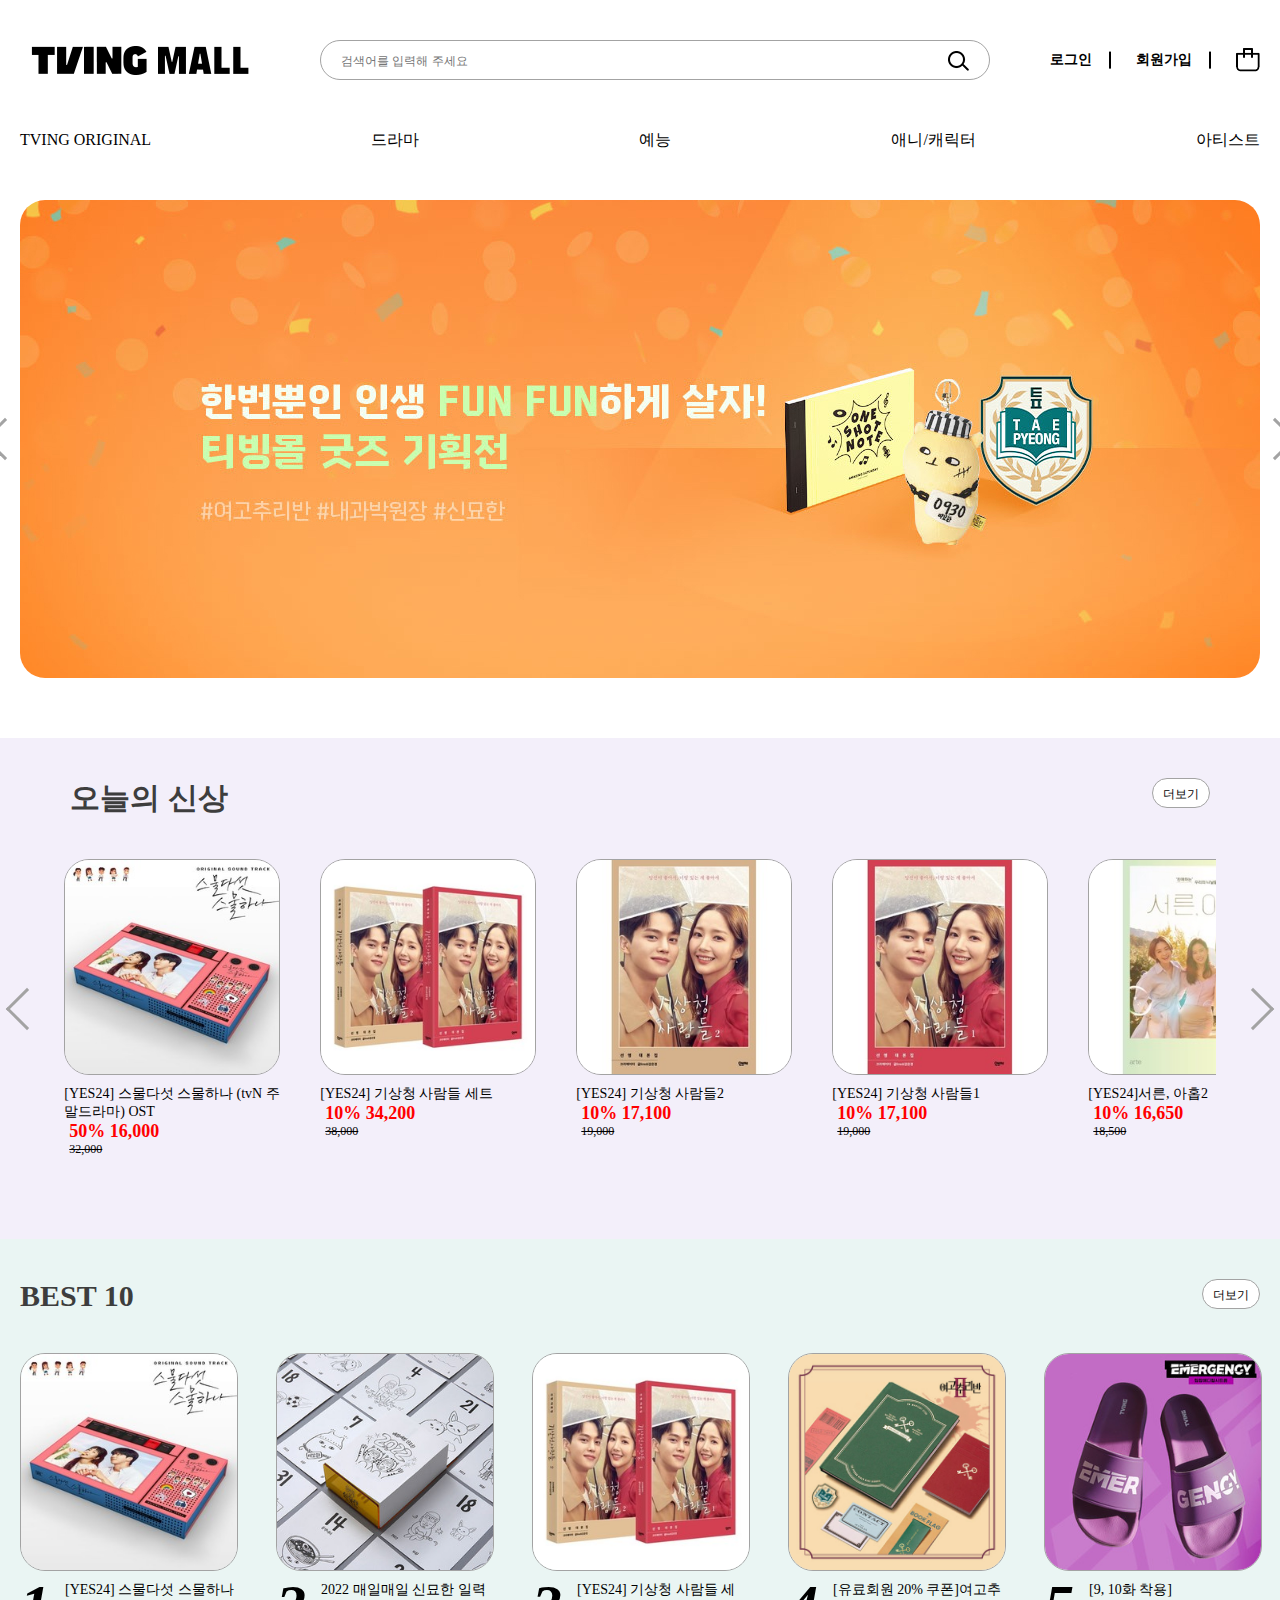
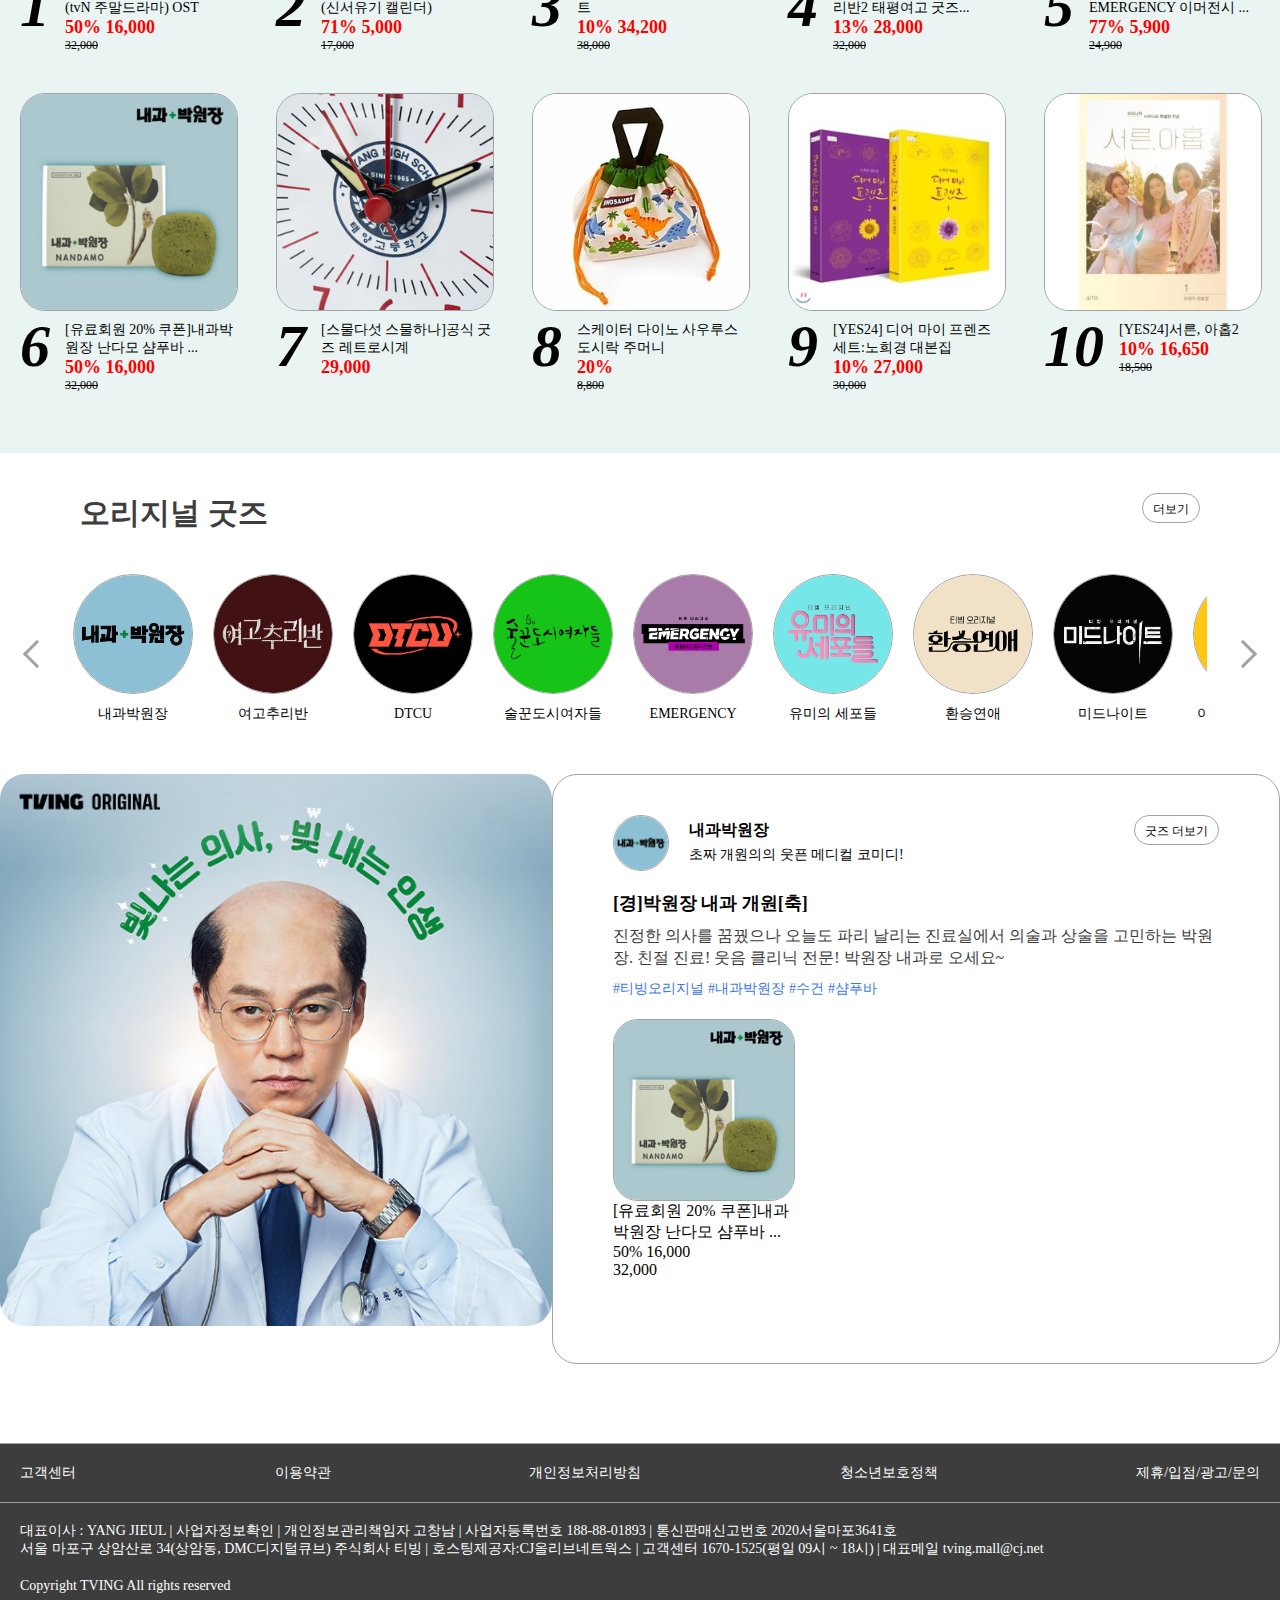
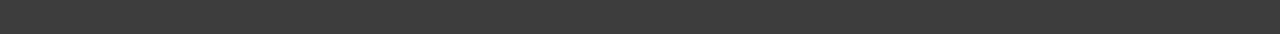
<file: index.html>
<!DOCTYPE html>
<html lang="en">

<head>
  <meta charset="UTF-8">
  <meta http-equiv="X-UA-Compatible" content="IE=edge">
  <meta name="viewport" content="width=device-width, initial-scale=1.0">
  <title>tvingmall</title>
  <script src="js/index.js" defer></script>
  <script src="js/jq_header.js" defer></script>
  <script src="js/jquery-3.6.0.min.js"></script>
  <link rel="stylesheet" href="css/pages/index.css">
</head>

<body>
  <div id="wrap">
    <div class="header">
      <div class="top-nav">
        <div class="top-header">
          <h1 class="logo"><a href="index.html"><img src="img/logo.png" alt="logo"></a></h1>
          <form action="#" method="post" id="searchForm">
            <div class="search">
              <input type="text" name="userSearch" class="userSearch" placeholder="검색어를 입력해 주세요">
              <button class="chBtn" type="submit"></button>
              <!-- <input type="button" value="검색" class="chBtn">                 -->
            </div>
          </form>
          <div class="goto">
            <ul>
              <li><a href="login.html">로그인</a></li>
              <li><a href="join.html">회원가입</a></li>
              <li><a href="#"><img src="img/icon_cart.png" alt="list"></a></li>
            </ul>
          </div>
        </div>
      </div>
      <div class="bottom-nav">
        <div class="bottom-header">
          <div class="gnb">
            <ul>
              <li>
                <a href="">TVING ORIGINAL</a>
                <ul class="sub">
                  <li><a href="#">술꾼도시여자들</a></li>
                  <li><a href="#">환승연애</a></li>
                  <li><a href="#">스프링캠프</a></li>
                  <li><a href="#">여고추리반</a></li>
                  <li><a href="#">ALL</a></li>
                </ul>
              </li>
              <li>
                <a href="">드라마</a>
                <ul class="sub">
                  <li><a href="#">멜랑꼴리아</a></li>
                  <li><a href="#">어사와조이</a></li>
                  <li><a href="#">갯마을 차차차</a></li>
                  <li><a href="#">사랑의 불시착</a></li>
                  <li><a href="#">ALL</a></li>
                </ul>
              </li>
              <li>
                <a href="">예능</a>
                <ul class="sub">
                  <li><a href="#">라켓보이즈</a></li>
                  <li><a href="#">DTCU</a></li>
                  <li><a href="#">윤스테이</a></li>
                  <li><a href="#">유퀴즈온더블럭</a></li>
                  <li><a href="#">ALL</a></li>
                </ul>
              </li>
              <li>
                <a href="">애니/캐릭터</a>
                <ul class="sub">
                  <li><a href="#">겨울왕국</a></li>
                  <li><a href="#">도라에몽</a></li>
                  <li><a href="#">라인프렌즈</a></li>
                  <li><a href="#">신비아파트</a></li>
                  <li><a href="#">ALL</a></li>
                </ul>
              </li>
              <li>
                <a href="">아티스트</a>
                <ul class="sub">
                  <li><a href="#">KCON:TACT3</a></li>
                  <li><a href="#">BTS</a></li>
                  <li><a href="#">내일은 미스터트롯</a></li>
                  <li><a href="#">양준일</a></li>
                  <li><a href="#">ALL</a></li>
                </ul>
              </li>
            </ul>
          </div>





        </div>
        <div class="bottom-back"></div>
      </div>
    </div>
    <div class="container">
      <div class="inner-container">
        <div class="index-container">
          <div class="sections">
            <div class="section sec1">
              <div class="sec-con">
                <div class="banner-parent">
                  <div class="sec1-btn left">
                    <span class="arrow left"></span>
                  </div>
                  <div class="banner-con">
                    <div class="gallery">
                      <ul>
                        <li></li>
                        <li></li>
                        <li></li>
                      </ul>
                    </div>

                  </div>
                  <div class="sec1-btn right">
                    <span class="arrow right"></span>
                  </div>
                </div>

              </div>
            </div>
            <div class="section sec2">
              <div class="sec-con">
                <div class="sec2-title">
                  <h2>오늘의 신상</h2>
                  <span class="btn">더보기</span>
                </div>
                <div class="sec2-slide">
                  <div class="sec2-btn">
                    <span class="sec2-arrow left"></span>
                  </div>
                  <div class="slide-items">
                    <div class="new-items">
                      <ul>
                        <li>
                          <img src="img/new0.jpg" alt="sec2">
                          <p>[YES24] 스물다섯 스물하나 (tvN 주말드라마) OST</p>
                          <p>50% 16,000</p>
                          <p>32,000</p>
                        </li>
                        <li>
                          <img src="img/new1.jpg" alt="sec2">
                          <p>[YES24] 기상청 사람들 세트</p>
                          <p>10% 34,200</p>
                          <p>38,000</p>
                        </li>
                        <li>
                          <img src="img/new2.jpg" alt="sec2">
                          <p>[YES24] 기상청 사람들2</p>
                          <p>10% 17,100</p>
                          <p>19,000</p>
                        </li>
                        <li>
                          <img src="img/new3.jpg" alt="sec2">
                          <p>[YES24] 기상청 사람들1</p>
                          <p>10% 17,100</p>
                          <p>19,000</p>
                        </li>
                        <li>
                          <img src="img/new4.jpg" alt="sec2">
                          <p>[YES24]서른, 아홉2</p>
                          <p>10% 16,650</p>
                          <p>18,500</p>
                        </li>
                        <li>
                          <img src="img/new5.jpg" alt="sec2">
                          <p>[YES24]서른, 아홉1</p>
                          <p>10% 16,650</p>
                          <p>18,500</p>
                        </li>
                        <li>
                          <img src="img/new6.jpg" alt="sec2">
                          <p>[YES24]싱어게인2 - 무명가수전 OST</p>
                          <p>21% 23,850</p>
                          <p>30,000</p>
                        </li>
                        <li>
                          <img src="img/new7.jpg" alt="sec2">
                          <p>[YES24]슬기로운 의사생활 시즌2 드라마 음악...</p>
                          <p>20% 74,100</p>
                          <p>91,500</p>
                        </li>
                        <li>
                          <img src="img/new8.jpg" alt="sec2">
                          <p>대탈출 타임머신 마그넷 세트</p>
                          <p>20,000</p>
                          <p></p>
                        </li>
                        <li>
                          <img src="img/new9.jpg" alt="sec2">
                          <p>대탈출 타임머신 TIME is GOLD 머그컵(블랙)</p>
                          <p>15,000</p>
                          <p></p>
                        </li>
                        <li>
                          <img src="img/new10.jpg" alt="sec2">
                          <p>[유료회원 20% 쿠폰]내과박원장 난다모 샴푸바+헤어브러쉬 증정</p>
                          <p>50% 16,000</p>
                          <p>32,000</p>
                        </li>
                        <li>
                          <img src="img/new11.jpg" alt="sec2">
                          <p>[유료회원 20% 쿠폰]여고추리반2 태평여고 굿즈 페키지</p>
                          <p>13% 28,000</p>
                          <p>32,000</p>
                        </li>
                        <li>
                          <img src="img/new12.jpg" alt="sec2">
                          <p>여고추리반 새라여고 미스터리 스티커</p>
                          <p>50% 2,000</p>
                          <p>4,000</p>
                        </li>
                        <li>
                          <img src="img/new13.jpg" alt="sec2">
                          <p>[유료회원 10% 쿠폰][EMERGENCY]EMERGENCY...</p>
                          <p>35,000</p>
                          <p></p>
                        </li>
                        <li>
                          <img src="img/new14.jpg" alt="sec2">
                          <p>2022매일매일 신묘한 일력(신서유기 캘린더)</p>
                          <p>71% 5,000</p>
                          <p>17,000</p>
                        </li>
                      </ul>
                    </div>
                  </div>
                  <div class="sec2-btn">
                    <span class="sec2-arrow right"></span>
                  </div>
                </div>
              </div>
            </div>
            <div class="section sec3">
              <div class="sec-con">
                <div class="sec3-title">
                  <h2>BEST 10</h2>
                  <span class="btn">더보기</span>
                </div>
                <div class="best">
                  <ul>
                    <li>
                      <img src="img/best0.jpg" alt="best">
                      <div class="sec3-text">
                        <p>1</p>
                        <div class="item-text">
                          <p>[YES24] 스물다섯 스물하나 (tvN 주말드라마) OST</p>
                          <p>50% 16,000</p>
                          <p>32,000</p>
                        </div>
                      </div>
                    </li>
                    <li>
                      <img src="img/best1.jpg" alt="best">
                      <div class="sec3-text">
                        <p>2</p>
                        <div class="item-text">
                          <p>2022 매일매일 신묘한 일력(신서유기 캘린더)</p>
                          <p>71% 5,000</p>
                          <p>17,000</p>
                        </div>
                      </div>
                    </li>
                    <li>
                      <img src="img/best2.jpg" alt="best">
                      <div class="sec3-text">
                        <p>3</p>
                        <div class="item-text">
                          <p>[YES24] 기상청 사람들 세트</p>
                          <p>10% 34,200</p>
                          <p>38,000</p>
                        </div>
                      </div>
                    </li>
                    <li>
                      <img src="img/best3.jpg" alt="best">
                      <div class="sec3-text">
                        <p>4</p>
                        <div class="item-text">
                          <p>[유료회원 20% 쿠폰]여고추리반2 태평여고 굿즈...</p>
                          <p>13% 28,000</p>
                          <p>32,000</p>
                        </div>
                      </div>
                    </li>
                    <li>
                      <img src="img/best4.jpg" alt="best">
                      <div class="sec3-text">
                        <p>5</p>
                        <div class="item-text">
                          <p>[9, 10화 착용] EMERGENCY 이머전시 ...</p>
                          <p>77% 5,900</p>
                          <p>24,900</p>
                        </div>
                      </div>
                    </li>
                    <li>
                      <img src="img/best5.jpg" alt="best">
                      <div class="sec3-text">
                        <p>6</p>
                        <div class="item-text">
                          <p>[유료회원 20% 쿠폰]내과박원장 난다모 샴푸바 ...</p>
                          <p>50% 16,000</p>
                          <p>32,000</p>
                        </div>
                      </div>
                    </li>
                    <li>
                      <img src="img/best6.jpg" alt="best">
                      <div class="sec3-text">
                        <p>7</p>
                        <div class="item-text">
                          <p>[스물다섯 스물하나]공식 굿즈 레트로시계</p>
                          <p>29,000</p>
                          <p></p>
                        </div>
                      </div>
                    </li>
                    <li>
                      <img src="img/best7.jpg" alt="best">
                      <div class="sec3-text">
                        <p>8</p>
                        <div class="item-text">
                          <p>스케이터 다이노 사우루스 도시락 주머니</p>
                          <p>20%</p>
                          <p>8,800</p>
                        </div>
                      </div>
                    </li>
                    <li>
                      <img src="img/best8.jpg" alt="best">
                      <div class="sec3-text">
                        <p>9</p>
                        <div class="item-text">
                          <p>[YES24] 디어 마이 프렌즈 세트:노희경 대본집</p>
                          <p>10% 27,000</p>
                          <p>30,000</p>
                        </div>
                      </div>
                    </li>
                    <li>
                      <img src="img/best9.jpg" alt="best">
                      <div class="sec3-text">
                        <p>10</p>
                        <div class="item-text">
                          <p>[YES24]서른, 아홉2</p>
                          <p>10% 16,650</p>
                          <p>18,500</p>
                        </div>
                      </div>
                    </li>
                  </ul>
                </div>
              </div>
            </div>
            <div class="section sec4">
              <div class="sec-con">
                <div class="sec4-title">
                  <h2>오리지널 굿즈</h2>
                  <span class="btn">더보기</span>
                </div>
                <div class="sec4-top">
                  <div class="sec4-btn left">
                    <span class="sec4-arrow left"></span>
                  </div>
                  <div class="thum-con">
                    <div class="thum-items">
                      <ul>
                        <li>
                          <img src="img/thum0.png" alt="내과박원장">
                          <p class="title"></p>
                        </li>
                        <li>
                          <img src="img/thum1.png" alt="여고추리반">
                          <p class="title"></p>
                        </li>
                        <li>
                          <img src="img/thum2.png" alt="DTCU">
                          <p class="title"></p>
                        </li>
                        <li>
                          <img src="img/thum3.png" alt="술꾼도시여자들">
                          <p class="title"></p>
                        </li>
                        <li>
                          <img src="img/thum4.png" alt="EMERGENCY">
                          <p class="title"></p>
                        </li>
                        <li>
                          <img src="img/thum5.png" alt="유미의 세포들">
                          <p class="title"></p>
                        </li>
                        <li>
                          <img src="img/thum6.png" alt="환승연애">
                          <p class="title"></p>
                        </li>
                        <li>
                          <img src="img/thum7.png" alt="미드나이트">
                          <p class="title"></p>
                        </li>
                        <li>
                          <img src="img/thum8.png" alt="아이돌받아쓰기대회">
                          <p class="title"></p>
                        </li>
                        <li>
                          <img src="img/thum9.png" alt="샤크">
                          <p class="title"></p>
                        </li>
                      </ul>
                    </div>
                  </div>
                  <div class="sec4-btn right">
                    <span class="sec4-arrow right"></span>
                  </div>
                </div>
                <div class="sec4-bottom">
                  <div class="poster">
                    <img src="img/poster0.jpg" alt="poster">
                  </div>
                  <div class="right-con">
                    <div class="right-title">
                      <div class="title-con">
                        <h3 class="title"><img src="img/thum0.png" alt="title"></h3>
                        <div class="title-text">
                          <p>내과박원장</p>
                          <p>초짜 개원의의 웃픈 메디컬 코미디!</p>
                        </div>
                      </div>
                      <span class="btn">굿즈 더보기</span>
                    </div>
                    <div class="right-text">
                      <p class="con-title">[경]박원장 내과 개원[축]</p>
                      <p class="con-text">진정한 의사를 꿈꿨으나 오늘도 파리 날리는 진료실에서 의술과 상술을 고민하는 박원장. 친절 진료! 웃음 클리닉 전문! 박원장 내과로 오세요~</p>
                      <div class="hashTag">
                        <p class="tag hash1">
                          <span>#티빙오리지널</span>
                          <span>#내과박원장</span>
                          <span>#수건</span>
                          <span>#샴푸바</span>
                        </p>
                        <p class="tag  2">
                          <span>#티빙오리지널</span>
                          <span>#여고추리반</span>
                          <span>#뱃지</span>
                        </p>
                        <p class="tag  3">
                          <span>#DTCU</span>
                          <span>#대탈출</span>
                          <span>#머그컵</span>
                          <span>#텀블러</span>
                          <span>#키링</span>
                        </p>
                        <p class="tag  4">
                          <span>#티빙오리지널</span>
                          <span>#술꾼도시여자들</span>
                          <span>#술도녀</span>
                          <span>#소맥컵</span>
                        </p>
                        <p class="tag  5">
                          <span>#티빙오리지널</span>
                          <span>#EMERGENCY</span>
                          <span>#슬리퍼</span>
                          <span>#맨투맨</span>
                          <span>#후드티</span>
                          <span>#에코백</span>
                        </p>
                        <p class="tag  6">
                          <span>#티빙오리지널</span>
                          <span>#유미의세포들</span>
                          <span>#개구리원피스</span>
                          <span>#스페이스래빗</span>
                          <span>#세안밴드</span>
                        </p>
                        <p class="tag  7">
                          <span>#티빙오리지널</span>
                          <span>#환승연애</span>
                          <span>#디퓨저</span>
                          <span>#반팔티셔츠</span>
                          <span>#폰케이스</span>
                        </p>
                        <p class="tag  8">
                          <span>#티빙오리지널</span>
                          <span>#미드나이트</span>
                          <span>#반팔티셔츠</span>
                          <span>#폰케이스</span>
                        </p>
                        <p class="tag  9">
                          <span>#티빙오리지널</span>
                          <span>#아받대</span>
                          <span>#원샷노트</span>
                          <span>#떡메모지</span>
                          <span>#스티커</span>
                        </p>
                        <p class="tag  10">
                          <span>#티빙오리지널</span>
                          <span>#샤크</span>
                          <span>#티셔츠</span>
                          <span>#버킷햇</span>
                          <span>#폰케이스</span>
                          <span>#에코백</span>
                        </p>

                      </div>
                      
                    </div>
                    <div class="right-items">
                      <div class="right-goods sec4-1">
                        <ul>
                          <li>
                            <img src="img/items1_0.jpg" alt="items1_0">
                            <p>[유료회원 20% 쿠폰]내과박원장 난다모 샴푸바 ...</p>
                            <p>50% 16,000</p>
                            <p>32,000</p>
                          </li>
                        </ul>
                      </div>
                      <div class="right-goods ">
                        <ul>
                          <li>
                            <img src="img/items1_1.jpg" alt="items1_1">
                            <p>[유료회원 20% 쿠폰]여고추리반2 태평여고 굿즈...</p>
                            <p>13% 28,000</p>
                            <p>32,000</p>
                          </li>
                          <li>
                            <img src="img/items2_1.jpg" alt="items2_1">
                            <p>여고추리반 새라여고 미스터리 스티커</p>
                            <p>50% 2,000</p>
                            <p>4,000</p>
                          </li>
                        </ul>
                      </div>
                      <div class="right-goods ">
                        <ul>
                          <li>
                            <img src="img/items1_2.jpg" alt="items1_2">
                            <p>대탈출 타임머신 클립 바인더</p>
                            <p>15,000</p>
                            <p></p>
                          </li>
                          <li>
                            <img src="img/items2_2.jpg" alt="items1_2">
                            <p>대탈출 다임머신 호랑이 클립 바인더</p>
                            <p>15,000</p>
                            <p></p>
                          </li>
                          <li>
                            <img src="img/items3_2.jpg" alt="items1_2">
                            <p>대탈출 타임머신 마그넷 세트</p>
                            <p>20,000</p>
                            <p></p>
                          </li>
                        </ul>
                      </div>
                      <div class="right-goods ">
                        <ul>
                          <li>
                            <img src="img/items1_3.jpg" alt="items1_3">
                            <p>[유료회원 구매시 18% 쿠폰]술꾼도시여자들 소맥컵(12/16출...</p>
                            <p>12,000</p>
                            <p></p>
                          </li>
                          <li>
                            <img src="img/items2_3.jpg" alt="items1_3">
                            <p>[YES24]술꾼도시여자들 시즌1</p>
                            <p>10% 15,300</p>
                            <p>17,000</p>
                          </li>
                        </ul>
                      </div>
                      <div class="right-goods ">
                        <ul>
                          <li>
                            <img src="img/items1_4.jpg" alt="items1_4">
                            <p>[유료회원10%쿠폰][EMERGENCY]EMERGENC...</p>
                            <p>35,000</p>
                            <p></p>
                          </li>
                          <li>
                            <img src="img/items2_4.jpg" alt="items1_4">
                            <p>[9, 10화 착용]EMERGENCY이머전시 슬리퍼</p>
                            <p>77% 5,900</p>
                            <p>24,900</p>
                          </li>
                          <li>
                            <img src="img/items3_4.jpg" alt="items1_4">
                            <p>[유료회원10%쿠폰][EMERGENCY]EMERGENC...</p>
                            <p>12% 22,000</p>
                            <p>24,900</p>
                          </li>
                        </ul>
                      </div>
                      <div class="right-goods ">
                        <ul>
                          <li>
                            <img src="img/items1_5.jpg" alt="items1_5">
                            <p>[유미의 세포들]스페이스 래빗인형</p>
                            <p>25,000</p>
                            <p></p>
                          </li>
                          <li>
                            <img src="img/items2_5.jpg" alt="items1_5">
                            <p>[유미의 세포들]세안밴드</p>
                            <p>9,000</p>
                            <p></p>
                          </li>
                          <li>
                            <img src="img/items3_5.jpg" alt="items1_5">
                            <p>[유미의 세포들]바나나 머그컵&바나나 코스터</p>
                            <p>8,000</p>
                            <p></p>
                          </li>
                        </ul>
                      </div>
                      <div class="right-goods ">
                        <ul>
                          <li>
                            <img src="img/items1_6.jpg" alt="items1_6">
                            <p>환승연애 굿즈 디퓨저(ex향기, new향기)</p>
                            <p>48% 7,900</p>
                            <p>15,000</p>
                          </li>
                          <li>
                            <img src="img/items2_6.jpg" alt="items1_6">
                            <p>[환승연애]Love Ticket 하드폰케이스</p>
                            <p>14,000</p>
                            <p></p>
                          </li>
                          <li>
                            <img src="img/items3_6.jpg" alt="items1_6">
                            <p>[환승연애]Exchange 하드 폰케이스</p>
                            <p>14,000</p>
                            <p></p>
                          </li>
                        </ul>
                      </div>
                      <div class="right-goods ">
                        <ul>
                          <li>
                            <img src="img/items1_7.jpg" alt="items1_7">
                            <p>미드나이트 레터링 화이트 반팔 티셔츠</p>
                            <p>26,000</p>
                            <p></p>
                          </li>
                          <li>
                            <img src="img/items2_7.jpg" alt="items1_7">
                            <p>미드나이트 투명 폰 케이스</p>
                            <p>14,000</p>
                            <p></p>
                          </li>
                          <li>
                            <img src="img/items3_7.jpg" alt="items1_7">
                            <p>미드나이트 블랙 하드 폰 케이스</p>
                            <p>14,000</p>
                            <p></p>
                          </li>
                        </ul>
                      </div>
                      <div class="right-goods ">
                        <ul>
                          <li>
                            <img src="img/items1_8.jpg" alt="items1_8">
                            <p>아받대X놀토 받아쓰기 스티커</p>
                            <p>75% 1,000</p>
                            <p>4,000</p>
                          </li>
                          <li>
                            <img src="img/items2_8.jpg" alt="items1_8">
                            <p>아받대X놀토 받아쓰기 떡메모지</p>
                            <p>67% 2,000</p>
                            <p>6,000</p>
                          </li>
                          <li>
                            <img src="img/items3_8.jpg" alt="items1_8">
                            <p>아받대X놀토 받아쓰기 원샷노트</p>
                            <p>60% 4,000</p>
                            <p>10,000</p>
                          </li>
                        </ul>
                      </div>
                      <div class="right-goods ">
                        <ul>
                          <li>
                            <img src="img/items1_9.jpg" alt="items1_9">
                            <p>샤크 더 비기닝 폰케이스</p>
                            <p>14,000</p>
                            <p></p>
                          </li>
                          <li>
                            <img src="img/items2_9.jpg" alt="items1_9">
                            <p>[YSE24]샤크 1~4권 세트</p>
                            <p>10% 46,800</p>
                            <p>52,000</p>
                          </li>
                          <li>
                            <img src="img/items3_9.jpg" alt="items1_9">
                            <p>[YSE24]샤크 5~9권 세트</p>
                            <p>10% 60,750</p>
                            <p>67,500</p>
                          </li>
                        </ul>
                      </div>
                    </div>
                  </div>
                </div>
              </div>
            </div>
          </div>
        </div>
      </div>
    </div>
    <div class="footer">
      <div class="top-footer">
        <div class="top-fcon">
          <span>고객센터</span>
          <span>이용약관</span>
          <span>개인정보처리방침</span>
          <span>청소년보호정책</span>
          <span>제휴/입점/광고/문의</span>
        </div>
      </div>
      <div class="bottom-footer">
        <div class="bottom-fcon">
          <p>대표이사 : YANG JIEUL | 사업자정보확인 | 개인정보관리책임자 고창남 | 사업자등록번호 188-88-01893 | 통신판매신고번호 2020서울마포3641호
            <br>
            서울 마포구 상암산로 34(상암동, DMC디지털큐브) 주식회사 티빙 | 호스팅제공자:CJ올리브네트웍스 | 고객센터 1670-1525(평일 09시 ~ 18시) | 대표메일
            tving.mall@cj.net</p>
          <p>Copyright TVING All rights reserved</p>
        </div>
      </div>
    </div>
  </div>
</body>

</html>
</file>
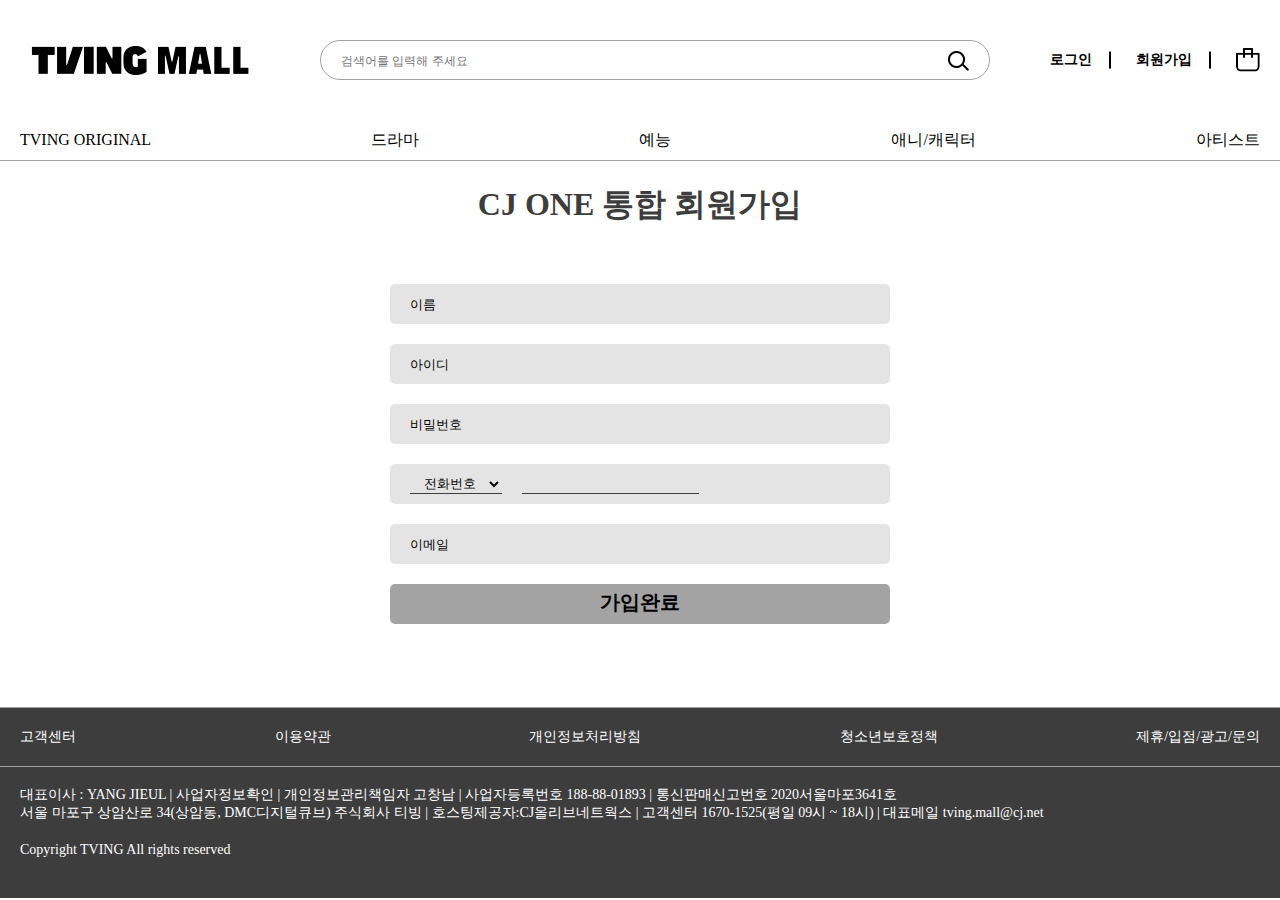
<file: join.html>
<!DOCTYPE html>
<html lang="en">
<head>
  <meta charset="UTF-8">
  <meta http-equiv="X-UA-Compatible" content="IE=edge">
  <meta name="viewport" content="width=device-width, initial-scale=1.0">
  <title>join</title>
  <script src="js/jq_header.js" defer></script>
  <script src="js/jquery-3.6.0.min.js"></script>
  <link rel="stylesheet" href="css/pages/join.css">
</head>
<body>
  <div class="header">
    <div class="top-nav">
      <div class="top-header">
        <h1 class="logo"><a href="index.html"><img src="img/logo.png" alt="logo"></a></h1>
        <form action="#" method="post" id="searchForm">
          <div class="search">
            <input type="text" name="userSearch" class="userSearch" placeholder="검색어를 입력해 주세요">
            <button class="chBtn" type="submit"></button>
            <!-- <input type="button" value="검색" class="chBtn">                 -->
          </div>
        </form>
        <div class="goto">
          <ul>
            <li><a href="login.html">로그인</a></li>
            <li><a href="join.html">회원가입</a></li>
            <li><a href="#"><img src="img/icon_cart.png" alt="list"></a></li>
          </ul>
        </div>
      </div>
    </div>
    <div class="bottom-nav">
      <div class="bottom-header">
        <div class="gnb">
          <ul>
            <li>
              <a href="">TVING ORIGINAL</a>
              <ul class="sub">
                <li><a href="#">술꾼도시여자들</a></li>
                <li><a href="#">환승연애</a></li>
                <li><a href="#">스프링캠프</a></li>
                <li><a href="#">여고추리반</a></li>
                <li><a href="#">ALL</a></li>
              </ul>
            </li>
            <li>
              <a href="">드라마</a>
              <ul class="sub">
                <li><a href="#">멜랑꼴리아</a></li>
                <li><a href="#">어사와조이</a></li>
                <li><a href="#">갯마을 차차차</a></li>
                <li><a href="#">사랑의 불시착</a></li>
                <li><a href="#">ALL</a></li>
              </ul>
            </li>
            <li>
              <a href="">예능</a>
              <ul class="sub">
                <li><a href="#">라켓보이즈</a></li>
                <li><a href="#">DTCU</a></li>
                <li><a href="#">윤스테이</a></li>
                <li><a href="#">유퀴즈온더블럭</a></li>
                <li><a href="#">ALL</a></li>
              </ul>
            </li>
            <li>
              <a href="">애니/캐릭터</a>
              <ul class="sub">
                <li><a href="#">겨울왕국</a></li>
                <li><a href="#">도라에몽</a></li>
                <li><a href="#">라인프렌즈</a></li>
                <li><a href="#">신비아파트</a></li>
                <li><a href="#">ALL</a></li>
              </ul>
            </li>
            <li>
              <a href="">아티스트</a>
              <ul class="sub">
                <li><a href="#">KCON:TACT3</a></li>
                <li><a href="#">BTS</a></li>
                <li><a href="#">내일은 미스터트롯</a></li>
                <li><a href="#">양준일</a></li>
                <li><a href="#">ALL</a></li>
              </ul>
            </li>
          </ul>
        </div>





      </div>
      <div class="bottom-back"></div>
    </div>
  </div>
  <div class="container">
    <div class="inner-container">
      <div class="join-container">
        <h1 class="title">CJ ONE 통합 회원가입</h1>
        <div class="form-con">
          <form action="#" method="post">
            <ul>
              <li>
                <input type="text" id="userName" name="userName" placeholder="이름">
              </li>
              <li>
                <input type="text" id="userId" name="userId"placeholder="아이디">
              </li>
              <li>
                <input type="text" id="userPw" name="userPw" placeholder="비밀번호">
              </li>
              <li class="phone">
                <select name="usePhone" class="userPhone">
                  <option value="0" selected>전화번호</option>
                  <option value="010">010</option>
                  <option value="011">011</option>
                </select>
                <input type="text" class="userPhone" name="userPhone" maxlength="8">
              </li>
              <li>
                <input type="email" id="userEmail" name="userEmail"  placeholder="이메일">
              </li>
              <li>
                <input type="button" id="joinBtn" value="가입완료">
              </li>
            </ul>
          </form>
        </div>
      </div>
    </div>
  </div>
  <div class="footer">
    <div class="top-footer">
      <div class="top-fcon">
        <span>고객센터</span>
        <span>이용약관</span>
        <span>개인정보처리방침</span>
        <span>청소년보호정책</span>
        <span>제휴/입점/광고/문의</span>
      </div>
    </div>
    <div class="bottom-footer">
      <div class="bottom-fcon">
        <p>대표이사 : YANG JIEUL | 사업자정보확인 | 개인정보관리책임자 고창남 | 사업자등록번호 188-88-01893 | 통신판매신고번호 2020서울마포3641호
          <br>
          서울 마포구 상암산로 34(상암동, DMC디지털큐브) 주식회사 티빙 | 호스팅제공자:CJ올리브네트웍스 | 고객센터 1670-1525(평일 09시 ~ 18시) | 대표메일
          tving.mall@cj.net</p>
        <p>Copyright TVING All rights reserved</p>
      </div>
    </div>
  </div>
</body>
</html>
</file>
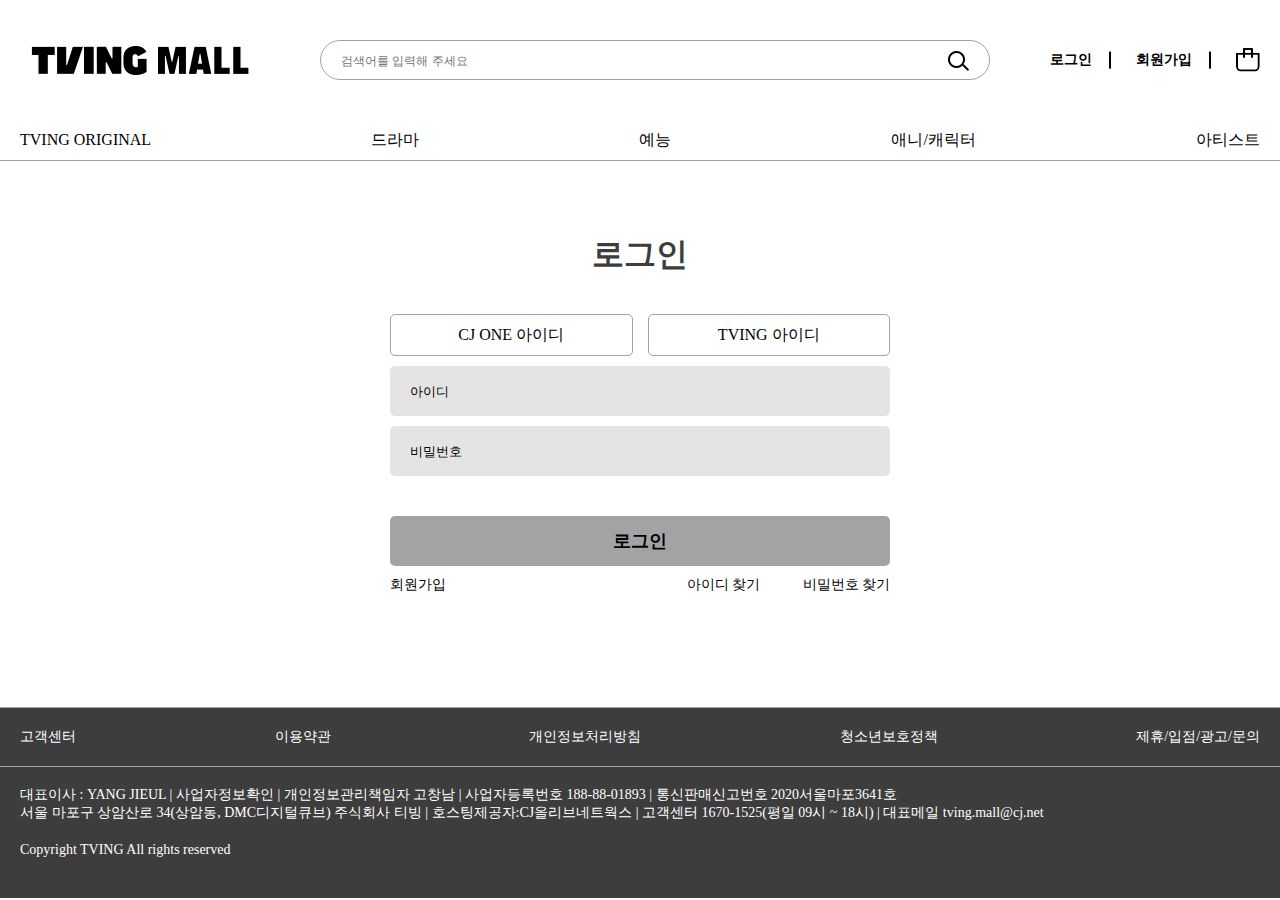
<file: login.html>
<!DOCTYPE html>
<html lang="en">
<head>
  <meta charset="UTF-8">
  <meta http-equiv="X-UA-Compatible" content="IE=edge">
  <meta name="viewport" content="width=device-width, initial-scale=1.0">
  <title>login</title>
  <script src="js/jq_header.js" defer></script>
  <script src="js/jquery-3.6.0.min.js"></script>
  <link rel="stylesheet" href="css/pages/login.css">
</head>
<body>
  <div class="header">
    <div class="top-nav">
      <div class="top-header">
        <h1 class="logo"><a href="index.html"><img src="img/logo.png" alt="logo"></a></h1>
        <form action="#" method="post" id="searchForm">
          <div class="search">
            <input type="text" name="userSearch" class="userSearch" placeholder="검색어를 입력해 주세요">
            <button class="chBtn" type="submit"></button>
            <!-- <input type="button" value="검색" class="chBtn">                 -->
          </div>
        </form>
        <div class="goto">
          <ul>
            <li><a href="login.html">로그인</a></li>
            <li><a href="join.html">회원가입</a></li>
            <li><a href="#"><img src="img/icon_cart.png" alt="list"></a></li>
          </ul>
        </div>
      </div>
    </div>
    <div class="bottom-nav">
      <div class="bottom-header">
        <div class="gnb">
          <ul>
            <li>
              <a href="">TVING ORIGINAL</a>
              <ul class="sub">
                <li><a href="#">술꾼도시여자들</a></li>
                <li><a href="#">환승연애</a></li>
                <li><a href="#">스프링캠프</a></li>
                <li><a href="#">여고추리반</a></li>
                <li><a href="#">ALL</a></li>
              </ul>
            </li>
            <li>
              <a href="">드라마</a>
              <ul class="sub">
                <li><a href="#">멜랑꼴리아</a></li>
                <li><a href="#">어사와조이</a></li>
                <li><a href="#">갯마을 차차차</a></li>
                <li><a href="#">사랑의 불시착</a></li>
                <li><a href="#">ALL</a></li>
              </ul>
            </li>
            <li>
              <a href="">예능</a>
              <ul class="sub">
                <li><a href="#">라켓보이즈</a></li>
                <li><a href="#">DTCU</a></li>
                <li><a href="#">윤스테이</a></li>
                <li><a href="#">유퀴즈온더블럭</a></li>
                <li><a href="#">ALL</a></li>
              </ul>
            </li>
            <li>
              <a href="">애니/캐릭터</a>
              <ul class="sub">
                <li><a href="#">겨울왕국</a></li>
                <li><a href="#">도라에몽</a></li>
                <li><a href="#">라인프렌즈</a></li>
                <li><a href="#">신비아파트</a></li>
                <li><a href="#">ALL</a></li>
              </ul>
            </li>
            <li>
              <a href="">아티스트</a>
              <ul class="sub">
                <li><a href="#">KCON:TACT3</a></li>
                <li><a href="#">BTS</a></li>
                <li><a href="#">내일은 미스터트롯</a></li>
                <li><a href="#">양준일</a></li>
                <li><a href="#">ALL</a></li>
              </ul>
            </li>
          </ul>
        </div>





      </div>
      <div class="bottom-back"></div>
    </div>
  </div>
  <div class="container">
    <div class="inner-container">
      <div class="login-container">
        <h1 class="title">로그인</h1>
        <div class="login-con">
          <div class="id-btn">
            <span class="idBtn cj">CJ ONE 아이디</span>
            <span class="idBtn tv">TVING 아이디</span>
          </div>
          <div class="login-form">
            <form action="#" method="post">
              <ul>
                <li><input type="text" id="userId" name="userId" placeholder="아이디"></li>
                <li><input type="text" id="userPw" name="userPw" placeholder="비밀번호"></li>
                <li><input type="button" id ="loginBtn" value="로그인"></li>
              </ul>
            </form>
          </div>
          <div class="search">
            <span class="join">회원가입</span>
            <div class="search-con">
              <span class="search id">아이디 찾기</span>
              <span class="search pw">비밀번호 찾기</span>
            </div>
          </div>
        </div>
      </div>
    </div>
  </div>
  <div class="footer">
    <div class="top-footer">
      <div class="top-fcon">
        <span>고객센터</span>
        <span>이용약관</span>
        <span>개인정보처리방침</span>
        <span>청소년보호정책</span>
        <span>제휴/입점/광고/문의</span>
      </div>
    </div>
    <div class="bottom-footer">
      <div class="bottom-fcon">
        <p>대표이사 : YANG JIEUL | 사업자정보확인 | 개인정보관리책임자 고창남 | 사업자등록번호 188-88-01893 | 통신판매신고번호 2020서울마포3641호
          <br>
          서울 마포구 상암산로 34(상암동, DMC디지털큐브) 주식회사 티빙 | 호스팅제공자:CJ올리브네트웍스 | 고객센터 1670-1525(평일 09시 ~ 18시) | 대표메일
          tving.mall@cj.net</p>
        <p>Copyright TVING All rights reserved</p>
      </div>
    </div>
  </div>
</body>
</html>
</file>
<file: css/pages/index.css>
@import url(../common/reset.css);
@import url(../common/header.css);
@import url(../common/footer.css);
@import url(../container/indexContainer.css);
</file>
<file: css/pages/join.css>
@import url(../common/reset.css);
@import url(../common/header.css);
@import url(../common/footer.css);
@import url(../container/joinContaienr.css);
</file>
<file: css/pages/login.css>
@import url(../common/reset.css);
@import url(../common/header.css);
@import url(../common/footer.css);
@import url(../container/loginContainer.css);
</file>
